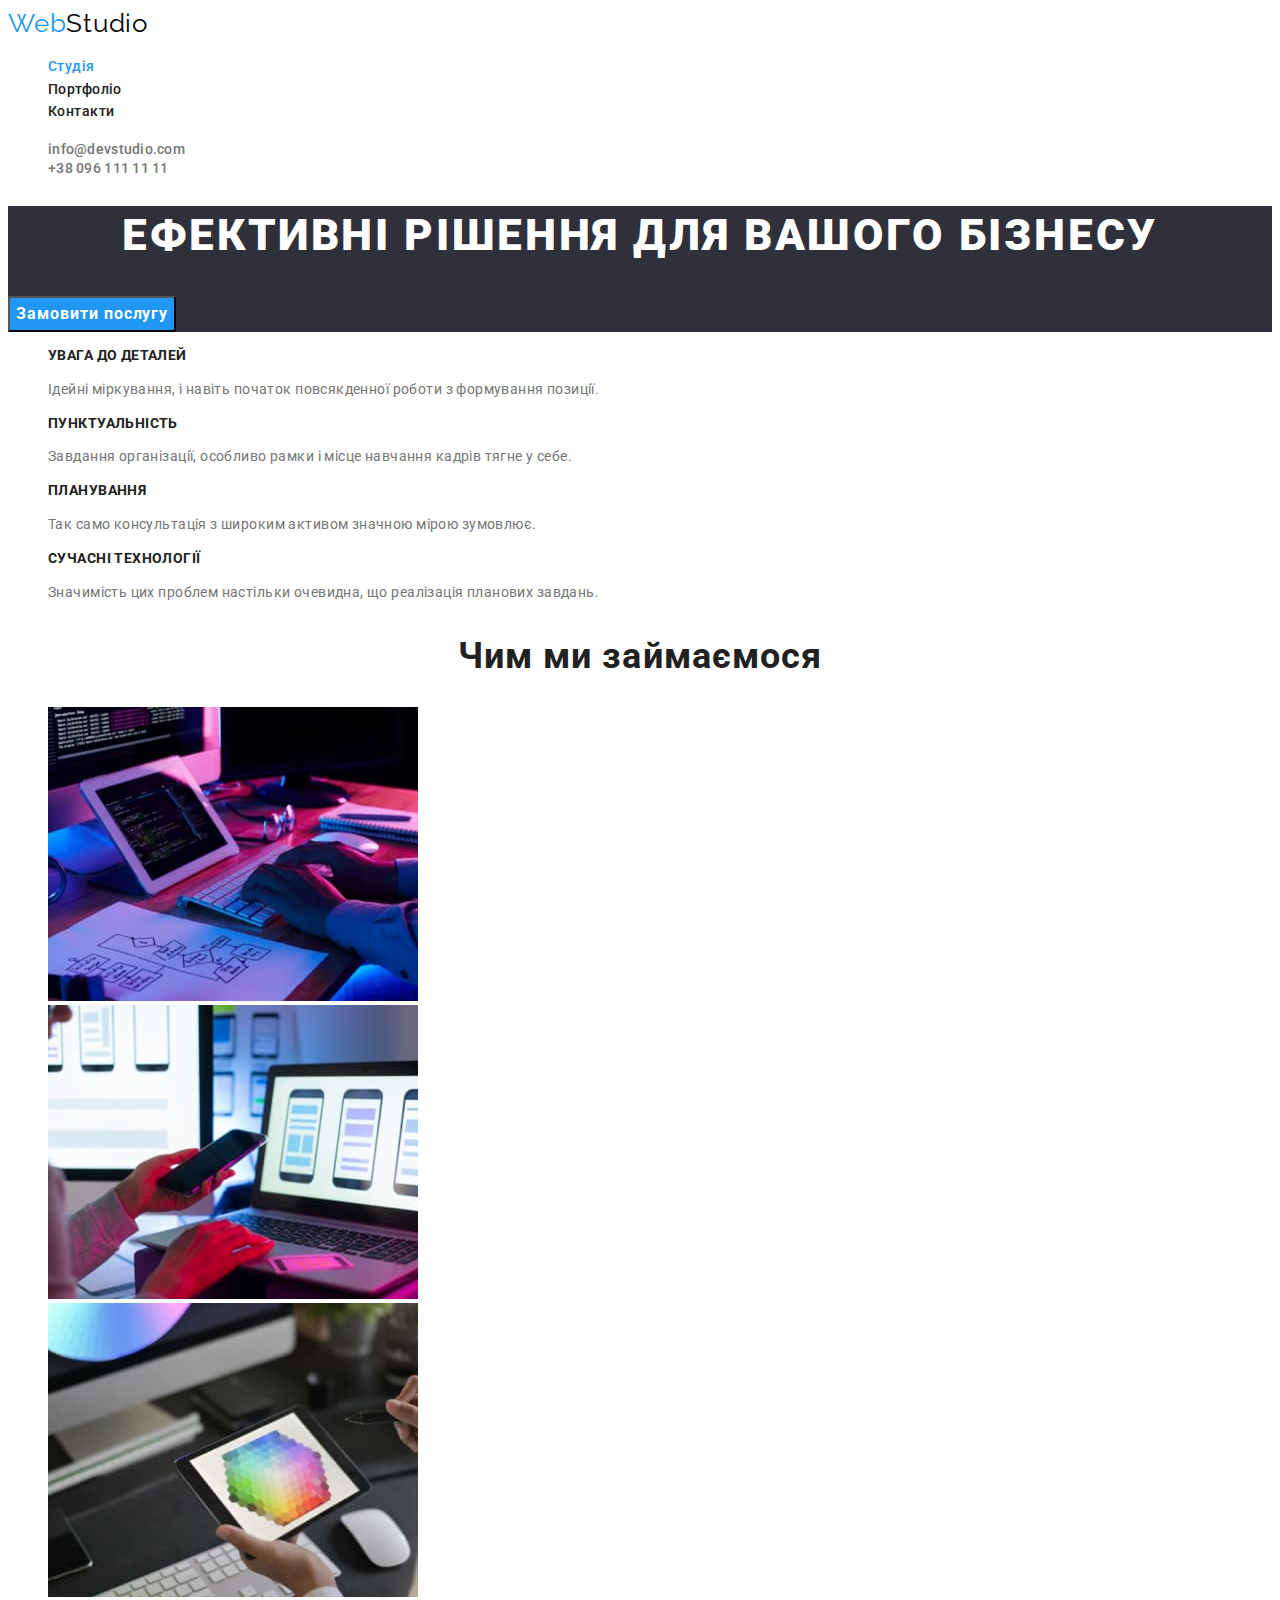
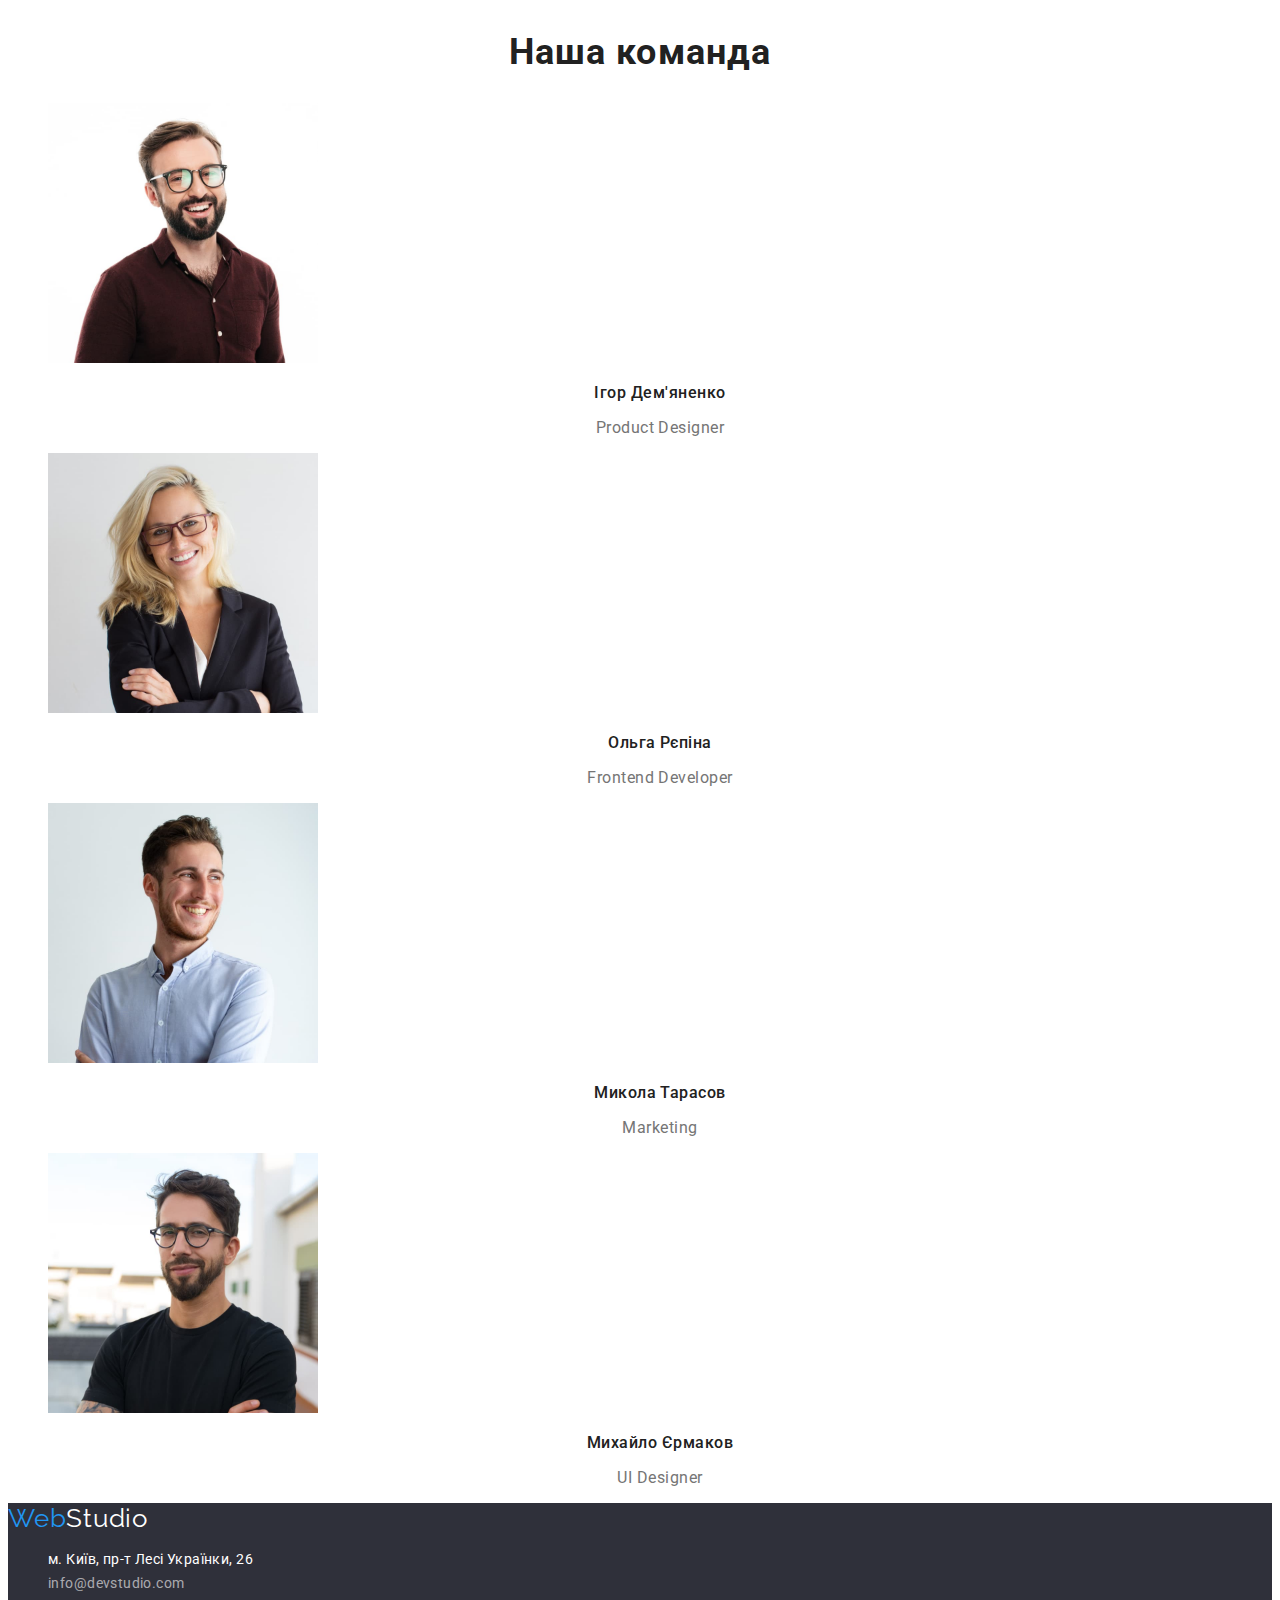
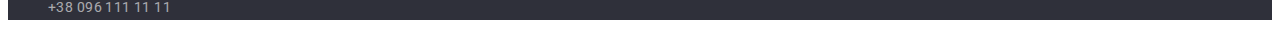
<file: index.html>
<!DOCTYPE html>
<html lang="uk">
  <head>
    <meta charset="UTF-8" />
    <meta http-equiv="X-UA-Compatible" content="IE=edge" />
    <meta name="viewport" content="width=device-width, initial-scale=1.0" />
    <title>Студія</title>
    <link rel="preconnect" href="https://fonts.googleapis.com" />
    <link rel="preconnect" href="https://fonts.gstatic.com" crossorigin />
    <link
      href="https://fonts.googleapis.com/css2?family=Raleway:wght@700&family=Roboto:wght@400;500;700;900&display=swap"
      rel="stylesheet"
    />
    <link
      rel="stylesheet"
      href="https://cdnjs.cloudflare.com/ajax/libs/modern-normalize/1.1.0/modern-normalize.min.css"
      integrity="sha512-wpPYUAdjBVSE4KJnH1VR1HeZfpl1ub8YT/NKx4PuQ5NmX2tKuGu6U/JRp5y+Y8XG2tV+wKQpNHVUX03MfMFn9Q=="
      crossorigin="anonymous"
      referrerpolicy="no-referrer"
    />
    <link rel="stylesheet" href="./css/styles.css" />
  </head>
  <body>
    <header>
      <nav>
        <a class="logo" href="/"><span class="logo-start">Web</span>Studio</a>
        <ul>
          <li><a class="nav-menu active" href="">Студія</a></li>
          <li><a class="nav-menu" href="./portfolio.html">Портфоліо</a></li>
          <li><a class="nav-menu" href="">Контакти</a></li>
        </ul>
      </nav>
      <div>
        <ul>
          <li><a class="header-address" href="mailto:info@devstudio.com">info@devstudio.com</a></li>
          <li><a class="header-address" href="tel:+380961111111">+38 096 111 11 11</a></li>
        </ul>
      </div>
    </header>
    <main>
      <section class="hero">
        <h1 class="hero-title">Ефективні рішення для вашого бізнесу</h1>
        <button type="button" class="hero-btn">Замовити послугу</button>
      </section>
      <section>
        <h2 hidden>Наші особливості</h2>
        <ul>
          <li>
            <h3 class="pecularity-title">Увага до деталей</h3>
            <p class="pecularity-item">
              Ідейні міркування, і навіть початок повсякденної роботи з формування позиції.
            </p>
          </li>
          <li>
            <h3 class="pecularity-title">Пунктуальність</h3>
            <p class="pecularity-item">
              Завдання організації, особливо рамки і місце навчання кадрів тягне у себе.
            </p>
          </li>
          <li>
            <h3 class="pecularity-title">Планування</h3>
            <p class="pecularity-item">
              Так само консультація з широким активом значною мірою зумовлює.
            </p>
          </li>
          <li>
            <h3 class="pecularity-title">Сучасні технології</h3>
            <p class="pecularity-item">
              Значимість цих проблем настільки очевидна, що реалізація планових завдань.
            </p>
          </li>
        </ul>
      </section>
      <section>
        <h2 class="services-title">Чим ми займаємося</h2>
        <ul>
          <li><img src="./images/box1.jpg" alt="Services1" width="370" height="294" /></li>
          <li><img src="./images/box2.jpg" alt="Services2" width="370" height="294" /></li>
          <li><img src="./images/box3.jpg" alt="Services3" width="370" height="294" /></li>
        </ul>
      </section>
      <section>
        <h2 class="team-title">Наша команда</h2>
        <ul>
          <li>
            <img src="./images/img1.jpg" alt="Product Designer Photo" width="270" height="260" />
            <h3 class="team-member">Ігор Дем'яненко</h3>
            <p class="team-position">Product Designer</p>
          </li>
          <li>
            <img src="./images/img2.jpg" alt="Frontend Developer Photo" width="270" height="260" />
            <h3 class="team-member">Ольга Рєпіна</h3>
            <p class="team-position">Frontend Developer</p>
          </li>
          <li>
            <img src="./images/img3.jpg" alt="Marketing Photo" width="270" height="260" />
            <h3 class="team-member">Микола Тарасов</h3>
            <p class="team-position">Marketing</p>
          </li>
          <li>
            <img src="./images/img4.jpg" alt="UI Designer Photo" width="270" height="260" />
            <h3 class="team-member">Михайло Єрмаков</h3>
            <p class="team-position">UI Designer</p>
          </li>
        </ul>
      </section>
    </main>
    <footer class="footer">
      <a class="logo footer" href="/"><span class="logo-start">Web</span>Studio</a>
      <address class="address">
        <ul>
          <li>
            <a
              class="footer-address"
              href="https://goo.gl/maps/CPtrU1FHBa2aNyZL9"
              target="_blank"
              rel="noopener noreferrer"
              ><span class="post-address">м. Київ, пр-т Лесі Українки, 26</span>
            </a>
          </li>
          <li><a class="footer-address" href="mailto:info@devstudio.com">info@devstudio.com</a></li>
          <li><a class="footer-address" href="tel:+380961111111">+38 096 111 11 11</a></li>
        </ul>
      </address>
    </footer>
  </body>
</html>
</file>
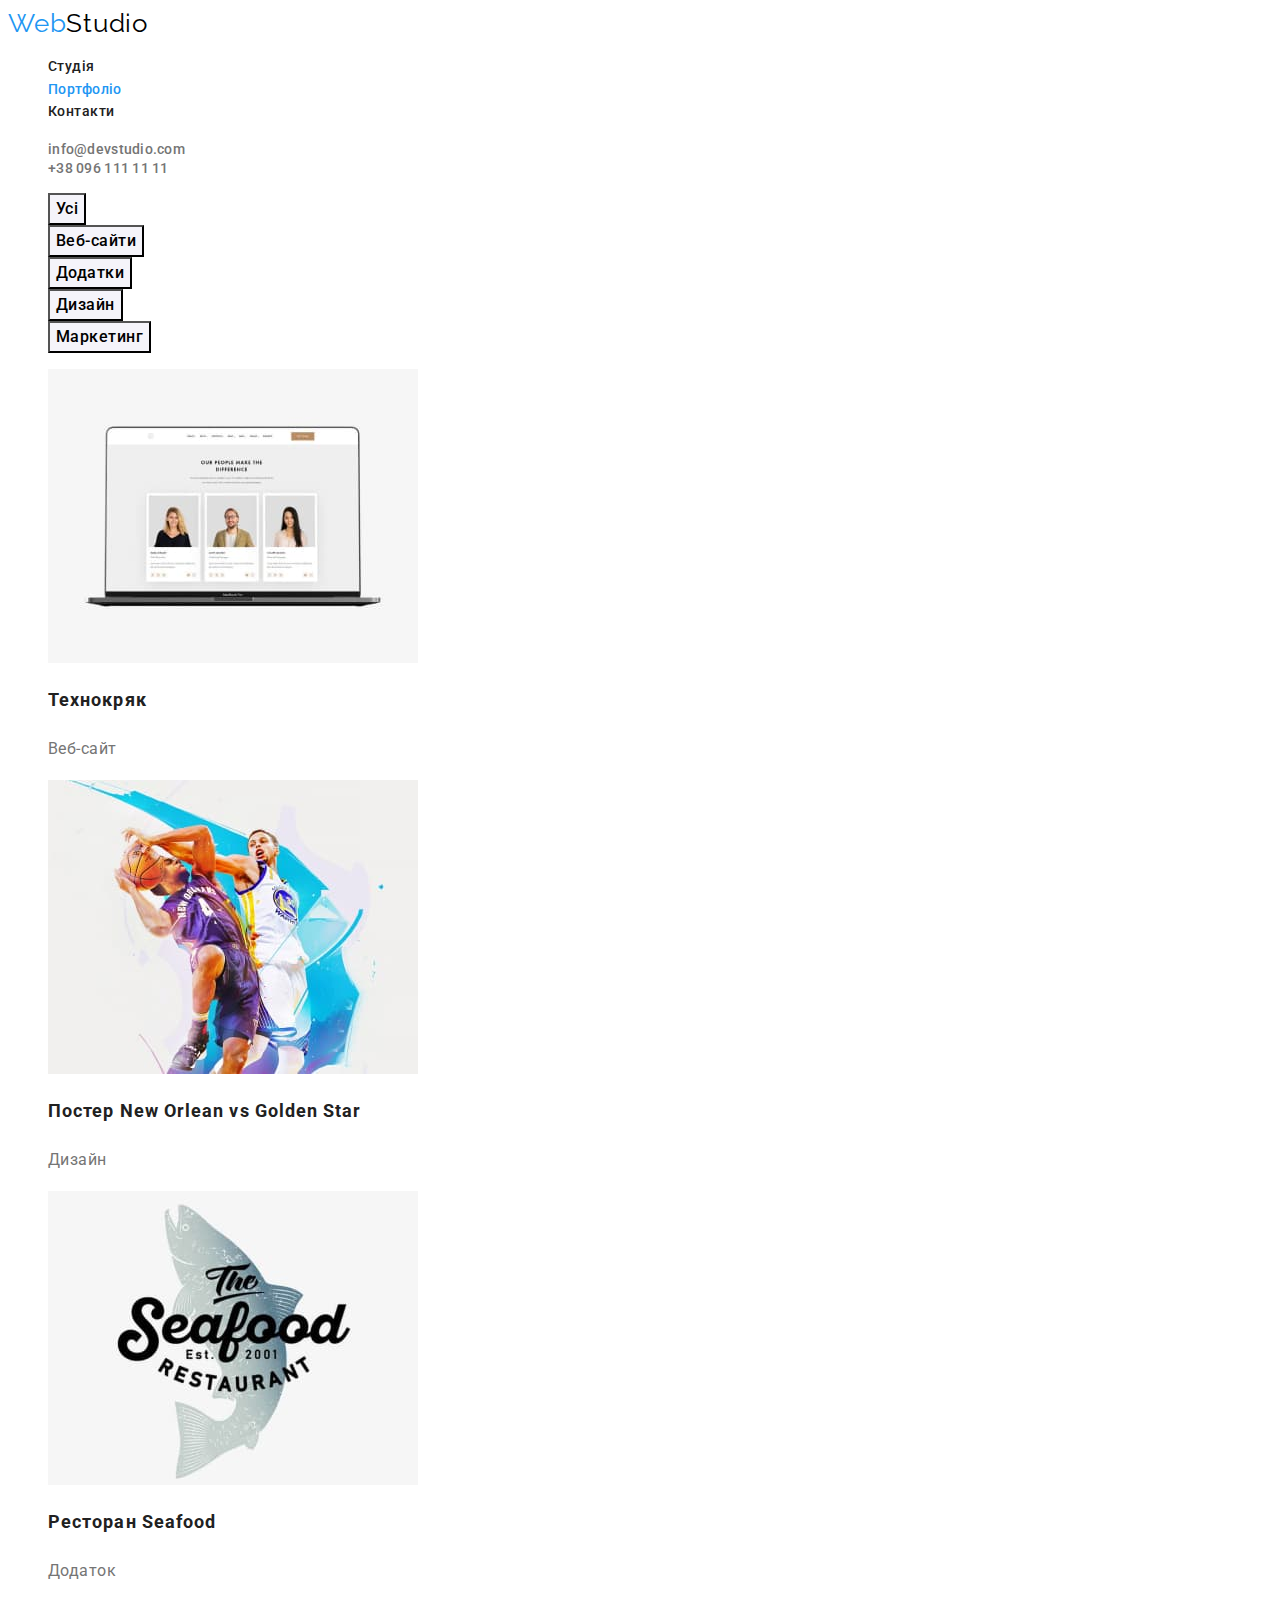
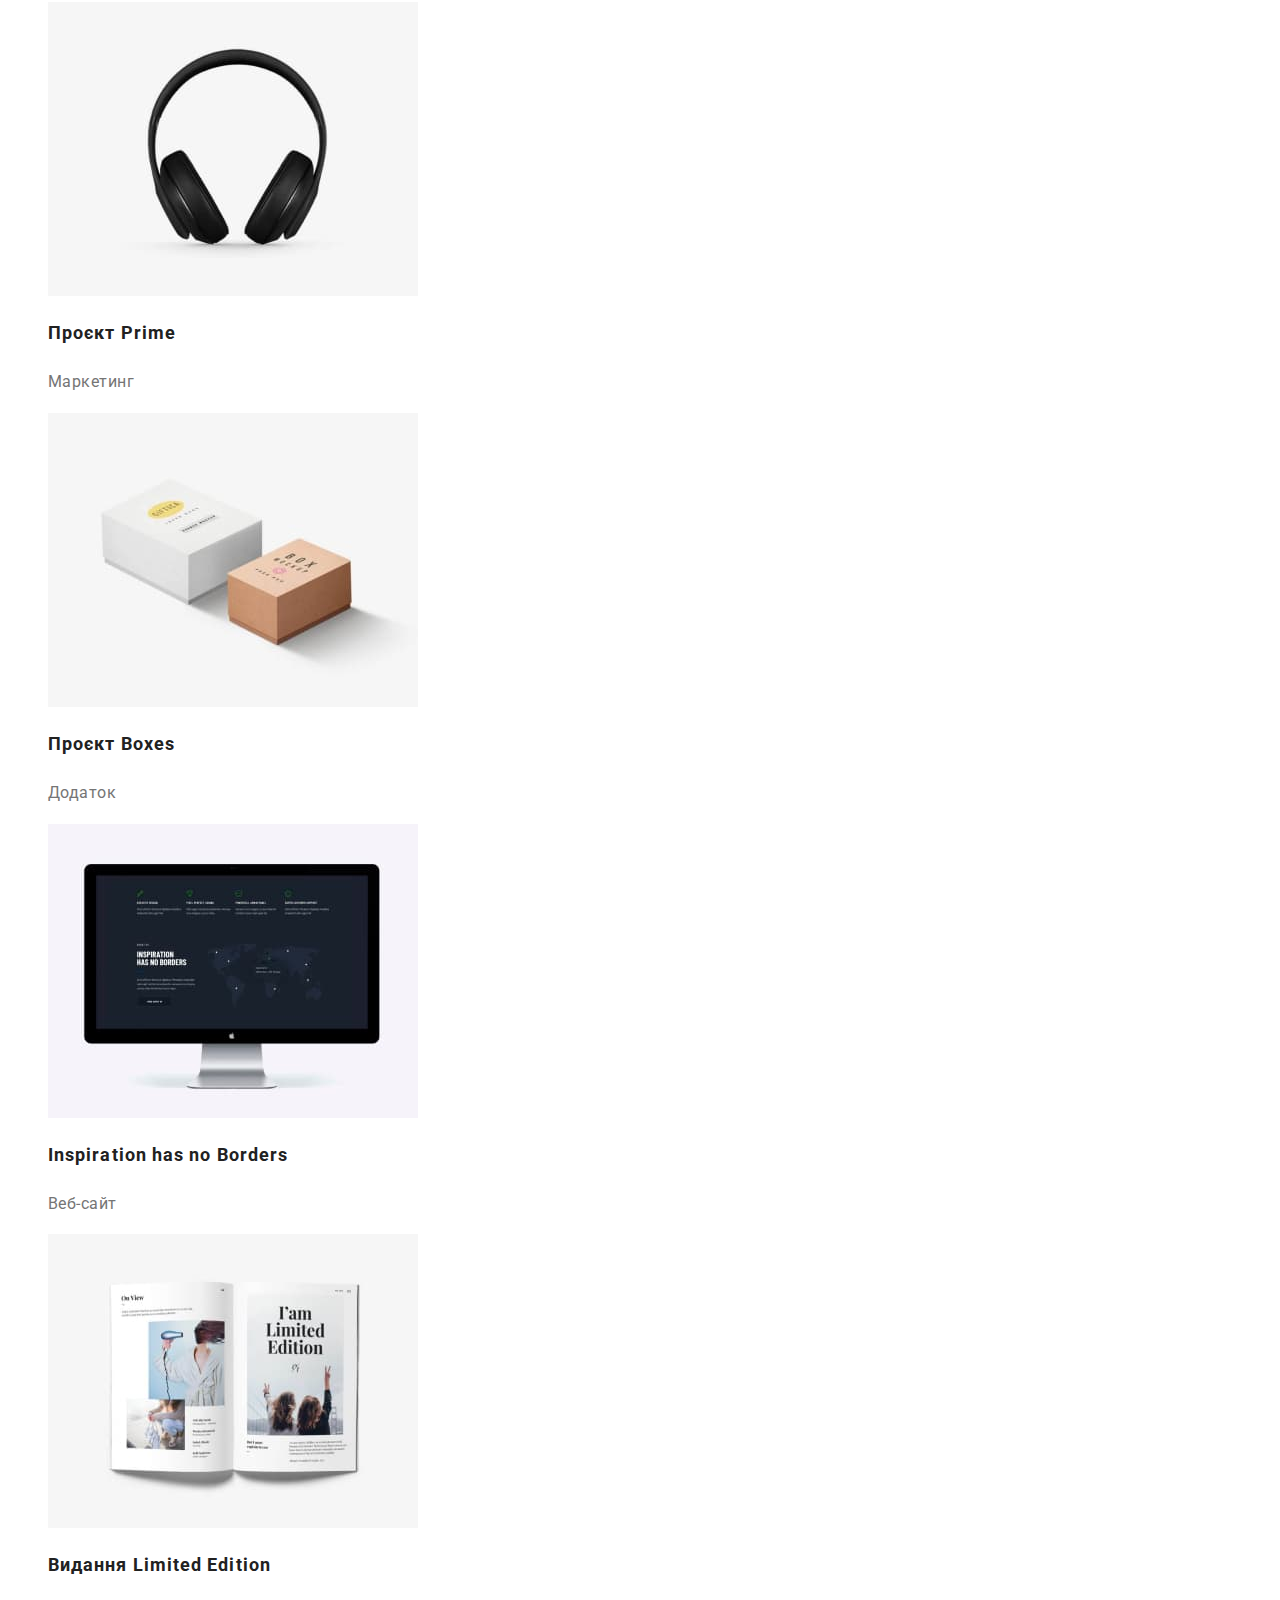
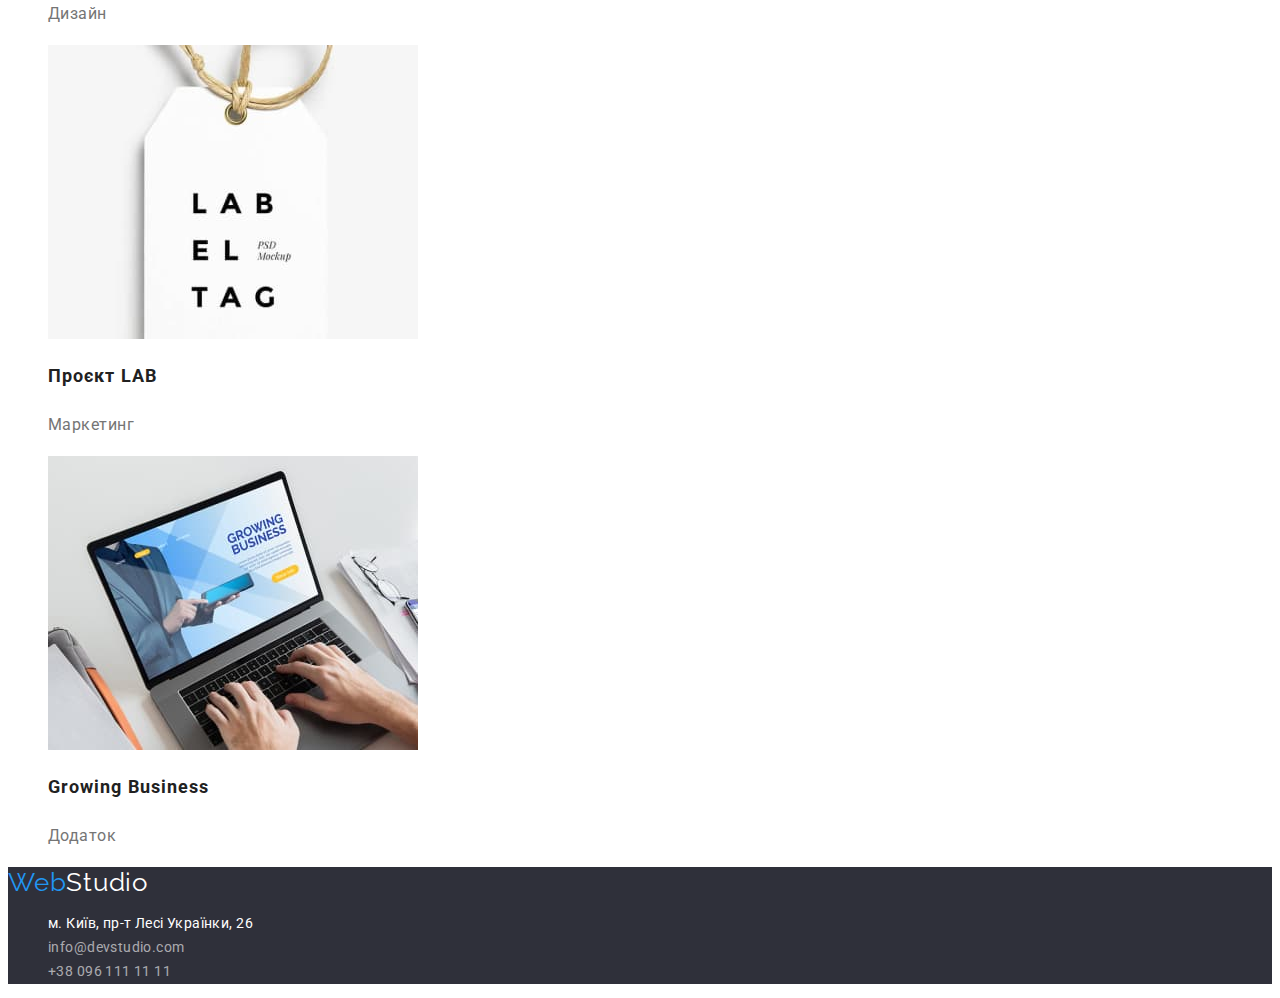
<file: portfolio.html>
<!DOCTYPE html>
<html lang="uk">
  <head>
    <meta charset="UTF-8" />
    <meta http-equiv="X-UA-Compatible" content="IE=edge" />
    <meta name="viewport" content="width=device-width, initial-scale=1.0" />
    <title>Портфоліо</title>
    <link rel="preconnect" href="https://fonts.googleapis.com" />
    <link rel="preconnect" href="https://fonts.gstatic.com" crossorigin />
    <link
      href="https://fonts.googleapis.com/css2?family=Raleway:wght@700&family=Roboto:wght@400;500;700;900&display=swap"
      rel="stylesheet"
    />
    <link
      rel="stylesheet"
      href="https://cdnjs.cloudflare.com/ajax/libs/modern-normalize/1.1.0/modern-normalize.min.css"
      integrity="sha512-wpPYUAdjBVSE4KJnH1VR1HeZfpl1ub8YT/NKx4PuQ5NmX2tKuGu6U/JRp5y+Y8XG2tV+wKQpNHVUX03MfMFn9Q=="
      crossorigin="anonymous"
      referrerpolicy="no-referrer"
    />
    <link rel="stylesheet" href="./css/styles.css" />
  </head>
  <body>
    <header>
      <nav>
        <a class="logo" href="/"><span class="logo-start">Web</span>Studio</a>
        <ul>
          <li><a class="nav-menu" href="./index.html">Студія</a></li>
          <li><a class="nav-menu active" href="">Портфоліо</a></li>
          <li><a class="nav-menu" href="">Контакти</a></li>
        </ul>
      </nav>
      <div>
        <ul>
          <li><a class="header-address" href="mailto:info@devstudio.com">info@devstudio.com</a></li>
          <li><a class="header-address" href="tel:+380961111111">+38 096 111 11 11</a></li>
        </ul>
      </div>
    </header>
    <main>
      <section>
        <h1 hidden>Наші проекти</h1>
        <ul>
          <li>
            <button type="button" class="btn">Усі</button>
          </li>
          <li>
            <button type="button" class="btn">Веб-сайти</button>
          </li>
          <li>
            <button type="button" class="btn">Додатки</button>
          </li>
          <li>
            <button type="button" class="btn">Дизайн</button>
          </li>
          <li>
            <button type="button" class="btn">Маркетинг</button>
          </li>
        </ul>
        <ul>
          <li>
            <a href="">
              <img src="./images/example1.jpg" alt="Першиий проект" width="370" height="294" />
              <h2 class="project-client">Технокряк</h2>
              <p class="project-type">Веб-сайт</p>
            </a>
          </li>
          <li>
            <a href="">
              <img src="./images/example2.jpg" alt="Другий проект" width="370" height="294" />
              <h2 class="project-client">Постер New Orlean vs Golden Star</h2>
              <p class="project-type">Дизайн</p>
            </a>
          </li>
          <li>
            <a href="">
              <img src="./images/example3.jpg" alt="Третій проект" width="370" height="294" />
              <h2 class="project-client">Ресторан Seafood</h2>
              <p class="project-type">Додаток</p>
            </a>
          </li>
          <li>
            <a href="">
              <img src="./images/example4.jpg" alt="Четвертий проект" width="370" height="294" />
              <h2 class="project-client">Проєкт Prime</h2>
              <p class="project-type">Маркетинг</p>
            </a>
          </li>
          <li>
            <a href="">
              <img src="./images/example5.jpg" alt="П'ятий проект" width="370" height="294" />
              <h2 class="project-client">Проєкт Boxes</h2>
              <p class="project-type">Додаток</p>
            </a>
          </li>
          <li>
            <a href="">
              <img src="./images/example6.jpg" alt="Шостий проект" width="370" height="294" />
              <h2 class="project-client">Inspiration has no Borders</h2>
              <p class="project-type">Веб-сайт</p>
            </a>
          </li>
          <li>
            <a href="">
              <img src="./images/example7.jpg" alt="Сьомий проект" width="370" height="294" />
              <h2 class="project-client">Видання Limited Edition</h2>
              <p class="project-type">Дизайн</p>
            </a>
          </li>
          <li>
            <a href="">
              <img src="./images/example8.jpg" alt="Восьмий проект" width="370" height="294" />
              <h2 class="project-client">Проєкт LAB</h2>
              <p class="project-type">Маркетинг</p>
            </a>
          </li>
          <li>
            <a href="">
              <img src="./images/example9.jpg" alt="Девятий проект" width="370" height="294" />
              <h2 class="project-client">Growing Business</h2>
              <p class="project-type">Додаток</p>
            </a>
          </li>
        </ul>
      </section>
    </main>
    <footer class="footer">
      <a class="logo footer" href="/"><span class="logo-start">Web</span>Studio</a>
      <address class="address">
        <ul>
          <li>
            <a
              class="footer-address"
              href="https://goo.gl/maps/CPtrU1FHBa2aNyZL9"
              target="_blank"
              rel="noopener noreferrer"
              ><span class="post-address">м. Київ, пр-т Лесі Українки, 26</span>
            </a>
          </li>
          <li><a class="footer-address" href="mailto:info@devstudio.com">info@devstudio.com</a></li>
          <li><a class="footer-address" href="tel:+380961111111">+38 096 111 11 11</a></li>
        </ul>
      </address>
    </footer>
  </body>
</html>
</file>
<file: css/styles.css>
:root {
    --main-color: #212121;
    --secondary-color: #757575;
    --main-logo-color: #000000;
    --main-bg-color: #FFFFFF;
    --secondary-bg-color: #2F303A;
    --main-btn-bgc: #2196F3;
}

body {
    font-family: 'Roboto', sans-serif;
    color: var(--main-color);
    background-color: var(--main-bg-color);
}

li {
    list-style: none;
}

a {
    text-decoration: none;
    color: inherit;
}

.logo {
    font-family: 'Raleway', sans-serif;
    font-size: 26px;
    line-height: 1.19;
    letter-spacing: 0.03em;
    color: var(--main-logo-color);
}

.logo-start {
    color: #2196F3;
}

.logo.footer,
.post-address {
    color: #FFFFFF;
}

.nav-menu {
    font-weight: 500;
    font-size: 14px;
    line-height: 1.62;
    text-align: center;
    letter-spacing: 0.03em;
}

.nav-menu.active {
    color: #2196F3;
}

.header-address {
    font-weight: 500;
    font-size: 14px;
    line-height: 1.14;
    letter-spacing: 0.02em;
    color: var(--secondary-color);
}

.nav-menu:hover,
.nav-menu:focus,
.header-address:hover,
.header-address:focus,
.footer-address:hover,
.footer-address:focus,
.post-address:hover,
.post-address:focus {
    color: #2196F3;
}

.btn {
    font-family: inherit;
    font-weight: 500;
    font-size: 16px;
    line-height: 1.63;
    text-align: center;
    letter-spacing: 0.03em;
    background-color: #F5F4FA;
}

.hero-btn {
    font-family: inherit;
    font-size: 16px;
    font-weight: 700;
    line-height: 1.87;
    text-align: center;
    letter-spacing: 0.06em;
    color: #FFFFFF;
    background-color: var(--main-btn-bgc);
 }

.hero-btn:hover,
.hero-btn:focus {
    background-color: #188CE8;
    cursor: pointer;
}

.btn:hover,
.btn:focus {
    color: var(--main-bg-color);
    background-color: var(--main-btn-bgc);
    cursor: pointer;
}

.hero-title {
    font-weight: 900;
    font-size: 44px;
    line-height: 1.36;
    text-align: center;
    letter-spacing: 0.06em;
    text-transform: uppercase;
    color: #FFFFFF;
}

.project-client {
    font-size: 18px;
    line-height: 2.0;
    letter-spacing: 0.06em;
}

.project-type {
    font-size: 16px;
    line-height: 1.87;
    letter-spacing: 0.03em;
    color: var(--secondary-color);
}

.pecularity-title {
    font-size: 14px;
    line-height: 1.14;
    letter-spacing: 0.03em;
    text-transform: uppercase;
}

.pecularity-item {
    font-size: 14px;
    line-height: 1.71;
    letter-spacing: 0.03em;
    color: var(--secondary-color);
}

.services-title,
.team-title {
    font-size: 36px;
    line-height: 1.17;
    text-align: center;
    letter-spacing: 0.03em;
}

.team-member {
    font-weight: 500;
    font-size: 16px;
    line-height: 1.19;
    text-align: center;
    letter-spacing: 0.03em;
}

.team-position {
    font-size: 16px;
    line-height: 1.19;
    text-align: center;
    letter-spacing: 0.03em;
    color: var(--secondary-color);
}

.footer,
.hero {
    background-color: var(--secondary-bg-color);
}

.address {
    font-style: normal;
    font-size: 14px;
    line-height: 1.71;
    letter-spacing: 0.03em;
    color: rgba(255, 255, 255, 0.6);
}
</file>
